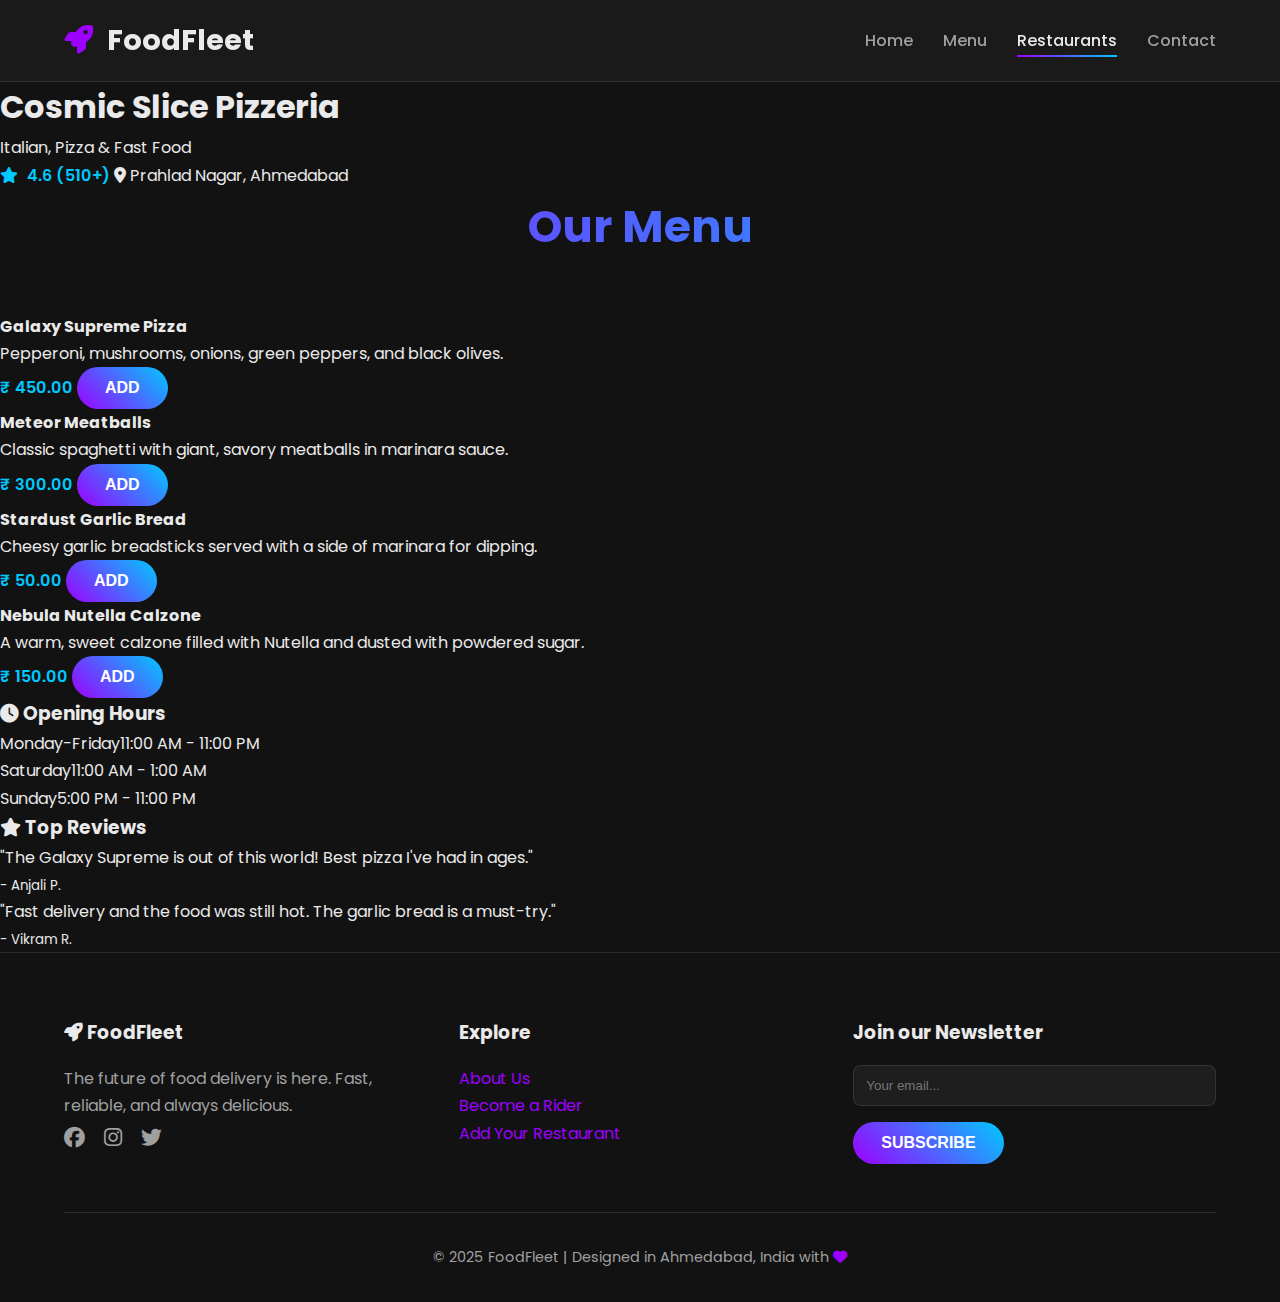
<file: restaurant.html>
<!DOCTYPE html>
<html lang="en">
<head>
    <meta charset="UTF-8">
    <meta name="viewport" content="width=device-width, initial-scale=1.0">
    <title>Cosmic Slice - Restaurant Details</title>
    <link rel="stylesheet" href="style.css">
    <link rel="preconnect" href="https://fonts.googleapis.com">
    <link rel="preconnect" href="https://fonts.gstatic.com" crossorigin>
    <link href="https://fonts.googleapis.com/css2?family=Poppins:wght@300;400;500;600;700&display=swap" rel="stylesheet">
    <link rel="stylesheet" href="https://cdnjs.cloudflare.com/ajax/libs/font-awesome/6.4.0/css/all.min.css">
</head>
<body>
    <!-- Header is the same as other pages -->
    <header>
        <nav class="navbar">
            <a href="index.html" class="logo"><i class="fa-solid fa-rocket"></i> FoodFleet</a>
            <ul class="nav-links">
                <li><a href="index.html">Home</a></li>
                <li><a href="menu.html">Menu</a></li>
                <li><a href="restaurant.html" class="active">Restaurants</a></li>
                <li><a href="#contact">Contact</a></li>
            </ul>
            <div class="burger">
                <div class="line1"></div>
                <div class="line2"></div>
                <div class="line3"></div>
            </div>
        </nav>
    </header>

    <main>
        <!-- Restaurant Header Banner -->
        <section class="restaurant-hero" style="background-image: linear-gradient(rgba(18,18,18,0.7), rgba(18,18,18,1)), url('https://images.unsplash.com/photo-1565299624946-b28f40a0ae38?w=1200&auto=format&fit=crop');">
            <div class="restaurant-hero-content animate-on-scroll">
                <h1 class="restaurant-title">Cosmic Slice Pizzeria</h1>
                <p class="restaurant-cuisine">Italian, Pizza & Fast Food</p>
                <div class="restaurant-meta">
                    <span class="rating"><i class="fas fa-star"></i> 4.6 (510+)</span>
                    <span class="location"><i class="fas fa-map-marker-alt"></i> Prahlad Nagar, Ahmedabad</span>
                </div>
            </div>
        </section>

        <!-- Main Restaurant Content -->
        <div class="restaurant-page-container">
            <div class="restaurant-main-content">
                <h2 class="section-title animate-on-scroll">Our Menu</h2>
                <div class="restaurant-menu-list">
                    <!-- Menu Item 1 -->
                    <div class="menu-list-item animate-on-scroll">
                        <div class="item-details">
                            <h4>Galaxy Supreme Pizza</h4>
                            <p>Pepperoni, mushrooms, onions, green peppers, and black olives.</p>
                        </div>
                        <div class="item-actions">
                            <span class="price"> ₹ 450.00 </span>
                            <button class="btn btn-gradient add-to-cart-btn">Add</button>
                        </div>
                    </div>
                    <!-- Menu Item 2 -->
                    <div class="menu-list-item animate-on-scroll" style="animation-delay: 0.1s;">
                        <div class="item-details">
                            <h4>Meteor Meatballs</h4>
                            <p>Classic spaghetti with giant, savory meatballs in marinara sauce.</p>
                        </div>
                        <div class="item-actions">
                            <span class="price"> ₹ 300.00 </span>
                            <button class="btn btn-gradient add-to-cart-btn">Add</button>
                        </div>
                    </div>
                    <!-- Menu Item 3 -->
                    <div class="menu-list-item animate-on-scroll" style="animation-delay: 0.2s;">
                        <div class="item-details">
                            <h4>Stardust Garlic Bread</h4>
                            <p>Cheesy garlic breadsticks served with a side of marinara for dipping.</p>
                        </div>
                        <div class="item-actions">
                            <span class="price"> ₹ 50.00 </span>
                            <button class="btn btn-gradient add-to-cart-btn">Add</button>
                        </div>
                    </div>
                     <!-- Menu Item 4 -->
                    <div class="menu-list-item animate-on-scroll" style="animation-delay: 0.3s;">
                        <div class="item-details">
                            <h4>Nebula Nutella Calzone</h4>
                            <p>A warm, sweet calzone filled with Nutella and dusted with powdered sugar.</p>
                        </div>
                        <div class="item-actions">
                            <span class="price"> ₹ 150.00 </span>
                            <button class="btn btn-gradient add-to-cart-btn">Add</button>
                        </div>
                    </div>
                </div>
            </div>

            <aside class="restaurant-sidebar">
                <div class="sidebar-widget animate-on-scroll">
                    <h3><i class="fas fa-clock"></i> Opening Hours</h3>
                    <ul>
                        <li><span>Monday-Friday</span><span>11:00 AM - 11:00 PM</span></li>
                        <li><span>Saturday</span><span>11:00 AM - 1:00 AM</span></li>
                        <li><span>Sunday</span><span>5:00 PM - 11:00 PM</span></li>
                    </ul>
                </div>
                <div class="sidebar-widget animate-on-scroll" style="animation-delay: 0.1s;">
                    <h3><i class="fas fa-star"></i> Top Reviews</h3>
                    <div class="review">
                        <p>"The Galaxy Supreme is out of this world! Best pizza I've had in ages."</p>
                        <small>- Anjali P.</small>
                    </div>
                     <div class="review">
                        <p>"Fast delivery and the food was still hot. The garlic bread is a must-try."</p>
                        <small>- Vikram R.</small>
                    </div>
                </div>
            </aside>
        </div>
    </main>
    
    <!-- Footer is the same as other pages -->
    <footer id="contact">
        <div class="footer-content">
            <div class="footer-section about">
                <h3 class="logo-text"><i class="fa-solid fa-rocket"></i> FoodFleet</h3>
                <p>The future of food delivery is here. Fast, reliable, and always delicious.</p>
                <div class="socials">
                    <a href="https://www.instagram.com/dhruv_s_panchal?igsh=MXM1ajB0bmcwOW1mbg=="><i class="fab fa-facebook"></i></a>
                    <a href="https://www.instagram.com/dhruv_s_panchal?igsh=MXM1ajB0bmcwOW1mbg=="><i class="fab fa-instagram"></i></a>
                    <a href="https://x.com/DhruvSPanchal?s=08"><i class="fab fa-twitter"></i></a>
                </div>
            </div>
            <div class="footer-section links">
                <h3>Explore</h3>
                <ul>
                    <li><a href="#">About Us</a></li>
                    <li><a href="#">Become a Rider</a></li>
                    <li><a href="#">Add Your Restaurant</a></li>
                </ul>
            </div>
            <div class="footer-section contact-form">
                <h3>Join our Newsletter</h3>
                <form action="#">
                    <input type="email" name="email" class="text-input contact-input" placeholder="Your email...">
                    <button type="submit" class="btn btn-gradient">
                        Subscribe
                    </button>
                </form>
            </div>
        </div>
        <div class="footer-bottom">
            &copy; 2025 FoodFleet | Designed in Ahmedabad, India with <i class="fas fa-heart"></i>
        </div>
    </footer>
    <button id="scrollTopBtn" title="Go to top"><i class="fas fa-arrow-up"></i></button>

    <script src="script.js"></script>
</body>
</html>
</file>
<file: style.css>
/* --- Global Styles & Variables --- */
:root {
    --primary-color: #9D00FF; /* Electric Purple */
    --accent-color: #00C9FF; /* Vibrant Cyan */
    --bg-dark: #121212;
    --surface-dark: #1E1E1E;
    --text-light: #EAEAEA;
    --text-muted: #A0A0A0;
    --font-family: 'Poppins', sans-serif;
    --shadow: 0 8px 24px rgba(0, 0, 0, 0.5);
    --border-radius: 16px;
}

@keyframes fadeInUp {
    from { opacity: 0; transform: translateY(30px); }
    to { opacity: 1; transform: translateY(0); }
}

* { box-sizing: border-box; margin: 0; padding: 0; }

body {
    font-family: var(--font-family);
    line-height: 1.7;
    background: var(--bg-dark);
    color: var(--text-light);
}

a { text-decoration: none; color: var(--primary-color); }
ul { list-style: none; }
img { max-width: 100%; height: auto; display: block; }

.section-title, .page-title {
    text-align: center;
    font-size: 2.8rem;
    font-weight: 700;
    margin-bottom: 3rem;
    background: linear-gradient(90deg, var(--primary-color), var(--accent-color));
    -webkit-background-clip: text;
    -webkit-text-fill-color: transparent;
}
.page-container { padding: 4rem 5%; }

/* --- Animation Class --- */
.animate-on-scroll {
    opacity: 0;
    transform: translateY(30px);
    transition: opacity 0.6s ease-out, transform 0.6s ease-out;
}
.animate-on-scroll.visible {
    opacity: 1;
    transform: translateY(0);
}

/* --- Buttons --- */
.btn {
    display: inline-block;
    padding: 12px 28px;
    border-radius: 50px;
    border: none;
    cursor: pointer;
    font-weight: 600;
    font-size: 1rem;
    transition: all 0.3s ease;
    text-transform: uppercase;
}

.btn-gradient {
    background: linear-gradient(45deg, var(--primary-color), var(--accent-color));
    color: #fff;
    border: 0;
}
.btn-gradient:hover {
    transform: translateY(-3px) scale(1.05);
    box-shadow: 0 0 20px var(--primary-color);
}

.btn-secondary {
    background: transparent;
    color: var(--text-light);
    border: 2px solid var(--primary-color);
}
.btn-secondary:hover {
    background: var(--primary-color);
    box-shadow: 0 0 15px var(--primary-color);
}

/* --- Header & Navbar --- */
header { height: 80px; }
.navbar {
    display: flex;
    justify-content: space-between;
    align-items: center;
    padding: 1rem 5%;
    background: rgba(30, 30, 30, 0.7);
    backdrop-filter: blur(10px);
    -webkit-backdrop-filter: blur(10px);
    border-bottom: 1px solid rgba(255, 255, 255, 0.1);
    position: fixed; top: 0; z-index: 1000; width: 100%;
}
.navbar .logo { font-size: 1.8rem; font-weight: 700; color: var(--text-light); }
.navbar .logo i { color: var(--primary-color); margin-right: 8px; }
.nav-links { display: flex; }
.nav-links li { margin-left: 30px; }
.nav-links a {
    color: var(--text-muted);
    font-weight: 500;
    padding: 5px 0;
    position: relative;
}
.nav-links a::after {
    content: '';
    position: absolute;
    bottom: 0;
    left: 0;
    width: 0;
    height: 2px;
    background: linear-gradient(90deg, var(--primary-color), var(--accent-color));
    transition: width 0.3s ease;
}
.nav-links a:hover, .nav-links a.active { color: var(--text-light); }
.nav-links a:hover::after, .nav-links a.active::after { width: 100%; }
.burger { display: none; }
.burger div { width: 25px; height: 2px; background-color: var(--text-light); margin: 5px; transition: all 0.3s ease; }

/* --- Hero Section --- */
.hero {
    height: calc(100vh - 80px);
    background: linear-gradient(rgba(18,18,18,0.8), rgba(18,18,18,1)), url('https://images.unsplash.com/photo-1505253716362-afb74986add3?w=1920&auto=format&fit=crop') no-repeat center center/cover;
    display: flex; justify-content: center; align-items: center; text-align: center;
}
.hero-content h1 { font-size: 4.5rem; margin-bottom: 1rem; }
.hero-content p { font-size: 1.5rem; color: var(--text-muted); margin-bottom: 2.5rem; }
#typewriter { color: var(--text-light); font-weight: 500;}
.search-container { display: flex; box-shadow: 0 10px 30px rgba(0,0,0,0.5); }
.search-container input { width: 450px; padding: 18px 25px; border: none; font-size: 1rem; background: var(--surface-dark); color: var(--text-light); border: 1px solid rgba(255, 255, 255, 0.1); border-right: none; border-radius: 50px 0 0 50px;}
.search-container input:focus { outline: none; border-color: var(--primary-color); }
.search-container .btn { border-radius: 0 50px 50px 0; padding: 18px 25px; }

/* --- Categories Section --- */
.categories-section { padding: 5rem 5%; background: var(--surface-dark); }
.category-grid { display: grid; grid-template-columns: repeat(auto-fit, minmax(150px, 1fr)); gap: 1.5rem; }
.category-card {
    background: var(--bg-dark);
    padding: 2rem;
    text-align: center;
    border-radius: var(--border-radius);
    border: 1px solid rgba(255, 255, 255, 0.1);
    transition: all 0.3s ease;
}
.category-card:hover { transform: translateY(-10px); border-color: var(--primary-color); box-shadow: 0 0 15px rgba(157, 0, 255, 0.3); }
.category-card i { font-size: 3rem; margin-bottom: 1rem; color: var(--primary-color); }
.category-card span { font-weight: 600; font-size: 1.1rem; }

/* --- Featured/Food/Restaurant Cards --- */
.featured-restaurants { padding: 5rem 5%; }
.restaurant-grid, .food-grid { display: grid; grid-template-columns: repeat(auto-fit, minmax(300px, 1fr)); gap: 2.5rem; }
.restaurant-card, .food-item {
    background: var(--surface-dark);
    border-radius: var(--border-radius);
    overflow: hidden;
    transition: transform 0.3s ease, box-shadow 0.3s ease;
    border: 1px solid rgba(255, 255, 255, 0.1);
}
.restaurant-card:hover, .food-item:hover { transform: translateY(-10px); box-shadow: 0 16px 32px rgba(0,0,0,0.4); border-color: var(--primary-color); }
.card-image img, .food-item img {
    width: 100%; height: 220px; object-fit: cover;
    transition: transform 0.4s ease;
}
.restaurant-card:hover .card-image img, .food-item:hover img { transform: scale(1.05); }
.card-content, .food-item { padding: 1.5rem; text-align: left; }
.food-item { text-align: center; }
.badge { position: absolute; top: 15px; right: 15px; background: var(--primary-color); color: #fff; padding: 5px 12px; border-radius: 50px; font-weight: 500; font-size: 0.8rem; }
.card-content h3, .food-item h3 { margin-bottom: 0.5rem; font-size: 1.4rem; color: var(--text-light); }
.card-content p, .food-item p { color: var(--text-muted); margin-bottom: 1rem; }
.rating, .price { color: var(--accent-color); font-weight: 600; }
.food-item .price { font-size: 1.2rem; margin-top: 1rem; display: block; }
.rating i { margin-right: 5px; color: var(--accent-color); }

/* --- CTA Section --- */
.cta-section { padding: 5rem 5%; background: var(--surface-dark); text-align: center; }
.cta-content p { max-width: 600px; margin: 1rem auto 2rem; color: var(--text-muted); }
.cta-buttons { display: flex; justify-content: center; gap: 1rem; flex-wrap: wrap; }
.btn-store {
    background: var(--bg-dark); color: var(--text-light); padding: 12px 24px; border-radius: 10px;
    border: 1px solid rgba(255,255,255,0.2); display: flex; align-items: center; gap: 10px;
    transition: all 0.3s ease;
}
.btn-store:hover { background: var(--primary-color); border-color: var(--primary-color); }
.btn-store i { font-size: 1.5rem; }

/* --- Footer --- */
footer { background: var(--bg-dark); color: var(--text-muted); padding: 4rem 5% 2rem; border-top: 1px solid rgba(255,255,255,0.1); }
.footer-content { display: grid; grid-template-columns: repeat(auto-fit, minmax(250px, 1fr)); gap: 2rem; margin-bottom: 3rem; }
.footer-section h3 { color: var(--text-light); margin-bottom: 1rem; }
.socials a { color: var(--text-muted); margin-right: 15px; font-size: 1.3rem; transition: color 0.3s; }
.socials a:hover { color: var(--primary-color); }
.text-input { background: var(--surface-dark); border: 1px solid rgba(255,255,255,0.1); color: var(--text-light); border-radius: 8px; padding: 12px; width: 100%; margin-bottom: 1rem; }
.footer-bottom { text-align: center; padding-top: 2rem; border-top: 1px solid rgba(255,255,255,0.1); font-size: 0.9rem; }
.footer-bottom .fa-heart { color: var(--primary-color); }

/* --- Scroll to Top Button --- */
#scrollTopBtn {
    display: none; position: fixed; bottom: 20px; right: 30px; z-index: 99;
    background: linear-gradient(45deg, var(--primary-color), var(--accent-color));
    color: white; cursor: pointer; padding: 0; width: 50px; height: 50px;
    border-radius: 50%; border: none; font-size: 18px; box-shadow: 0 0 20px var(--primary-color);
    transition: all 0.3s ease;
}
#scrollTopBtn:hover { transform: scale(1.1); }

/* --- Responsive Design --- */
@media screen and (max-width: 768px) {
    .nav-links {
        position: fixed; right: -100%; height: 100vh; top: 0;
        background: var(--surface-dark); flex-direction: column; align-items: center; justify-content: center;
        width: 60%; transition: right 0.5s ease-in-out;
    }
    .nav-links li { margin: 2rem 0; }
    .burger { display: block; z-index: 1001; }
    .nav-active { right: 0; }
    .toggle .line1 { transform: rotate(-45deg) translate(-5px, 6px); }
    .toggle .line2 { opacity: 0; }
    .toggle .line3 { transform: rotate(45deg) translate(-5px, -6px); }
    .hero-content h1 { font-size: 3rem; }
    .search-container { flex-direction: column; width: 90%; margin: 0 auto; box-shadow: none; }
    .search-container input, .search-container .btn { width: 100%; border-radius: 50px; }
    .search-container .btn { margin-top: 1rem; }
}

.div1 {
    margin-bottom: 50px;
}
</file>
